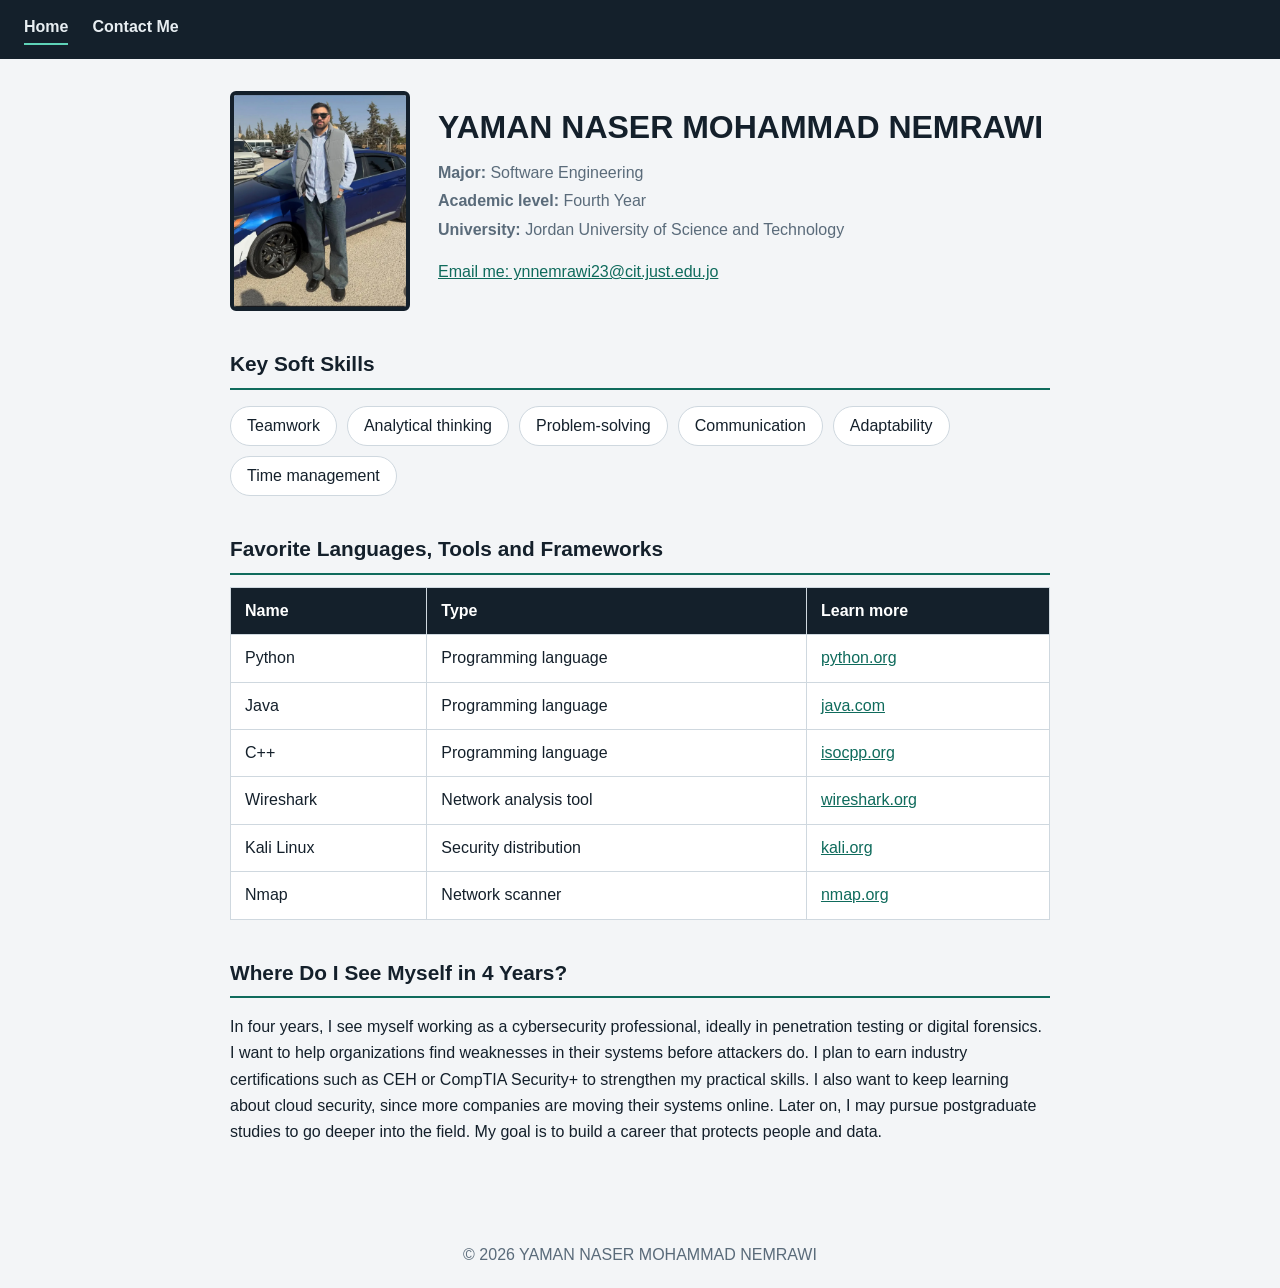
<file: index.html>
<!DOCTYPE html>
<html lang="en">
<head>
<meta charset="UTF-8">
<meta name="viewport" content="width=device-width, initial-scale=1">
<!-- TODO: replace 167185 with your Student ID and YAMAN NASER MOHAMMAD NEMRAWI with your name -->
<title>167185 - YAMAN NASER MOHAMMAD NEMRAWI | Portfolio</title>
<link rel="stylesheet" href="style.css">
</head>
<body>
<nav>
  <a href="index.html" class="active">Home</a>
  <a href="contact.html">Contact Me</a>
</nav>
<main>
  <header class="hero">
    <img src="photo.jpeg" alt="Professional photo of YAMAN NASER MOHAMMAD NEMRAWI">
    <div>
      <h1>YAMAN NASER MOHAMMAD NEMRAWI</h1>
      <p class="meta"><strong>Major:</strong> Software Engineering</p>
      <p class="meta"><strong>Academic level:</strong> Fourth Year</p>
      <p class="meta"><strong>University:</strong> Jordan University of Science and Technology</p>
      <p><a href="mailto:ynnemrawi23@cit.just.edu.jo">Email me: ynnemrawi23@cit.just.edu.jo</a></p>
    </div>
  </header>

  <section>
    <h2>Key Soft Skills</h2>
    <ul class="skills">
      <li>Teamwork</li>
      <li>Analytical thinking</li>
      <li>Problem-solving</li>
      <li>Communication</li>
      <li>Adaptability</li>
      <li>Time management</li>
    </ul>
  </section>

  <section>
    <h2>Favorite Languages, Tools and Frameworks</h2>
    <table>
      <thead>
        <tr><th>Name</th><th>Type</th><th>Learn more</th></tr>
      </thead>
      <tbody>
        <tr><td>Python</td><td>Programming language</td><td><a href="https://www.python.org" target="_blank" rel="noopener">python.org</a></td></tr>
        <tr><td>Java</td><td>Programming language</td><td><a href="https://www.java.com" target="_blank" rel="noopener">java.com</a></td></tr>
        <tr><td>C++</td><td>Programming language</td><td><a href="https://isocpp.org" target="_blank" rel="noopener">isocpp.org</a></td></tr>
        <tr><td>Wireshark</td><td>Network analysis tool</td><td><a href="https://www.wireshark.org" target="_blank" rel="noopener">wireshark.org</a></td></tr>
        <tr><td>Kali Linux</td><td>Security distribution</td><td><a href="https://www.kali.org" target="_blank" rel="noopener">kali.org</a></td></tr>
        <tr><td>Nmap</td><td>Network scanner</td><td><a href="https://nmap.org" target="_blank" rel="noopener">nmap.org</a></td></tr>
      </tbody>
    </table>
  </section>

  <section>
    <h2>Where Do I See Myself in 4 Years?</h2>
    <p>In four years, I see myself working as a cybersecurity professional, ideally in penetration testing or digital forensics. I want to help organizations find weaknesses in their systems before attackers do. I plan to earn industry certifications such as CEH or CompTIA Security+ to strengthen my practical skills. I also want to keep learning about cloud security, since more companies are moving their systems online. Later on, I may pursue postgraduate studies to go deeper into the field. My goal is to build a career that protects people and data.</p>
  </section>
</main>
<footer>&copy; 2026 YAMAN NASER MOHAMMAD NEMRAWI</footer>
</body>
</html>
</file>
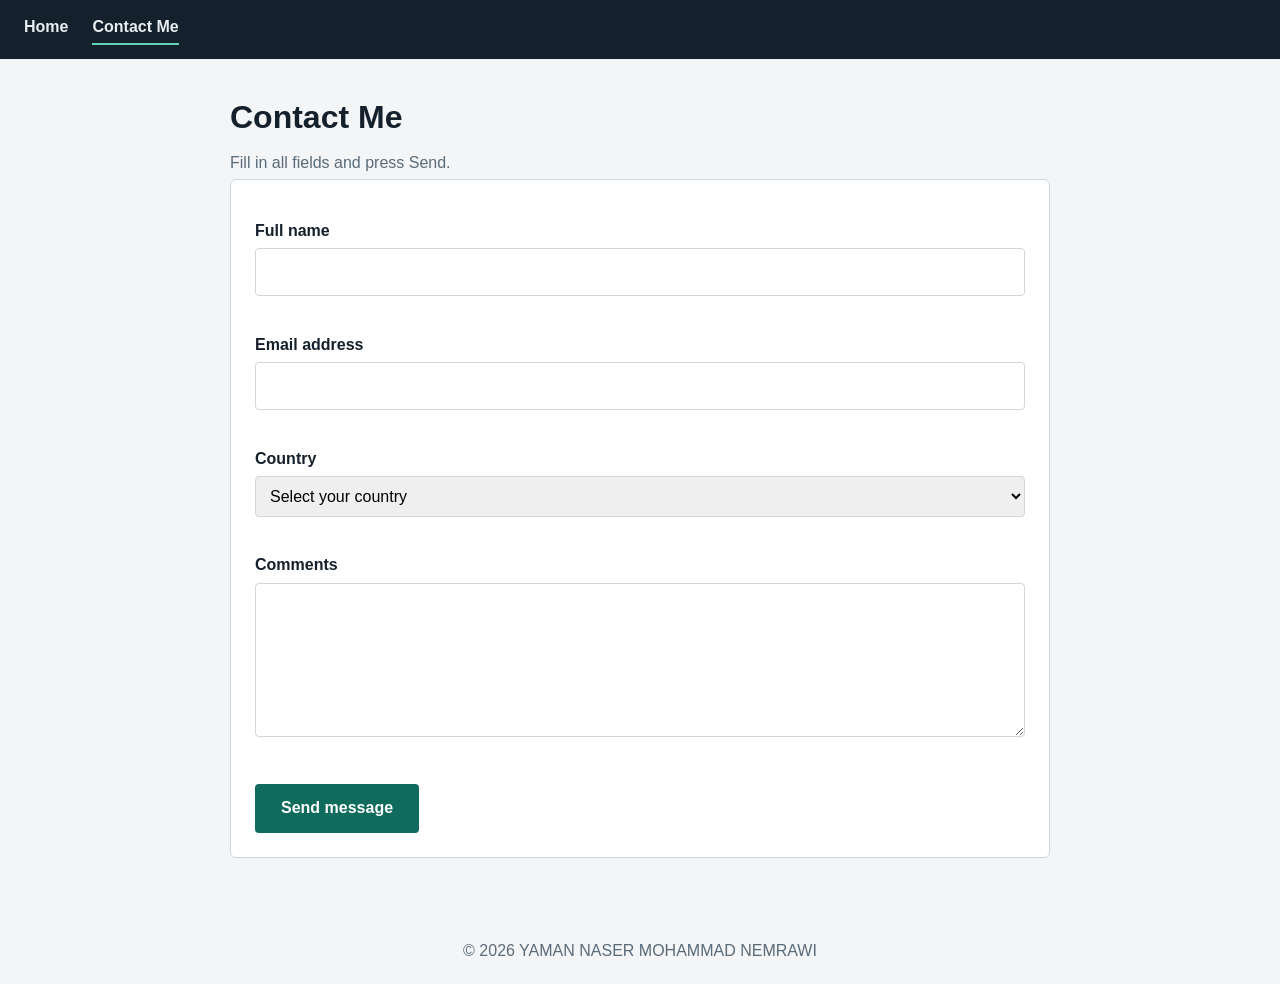
<file: contact.html>
<!DOCTYPE html>
<html lang="en">
<head>
<meta charset="UTF-8">
<meta name="viewport" content="width=device-width, initial-scale=1">
<title>Contact Me | 167185 - YAMAN NASER MOHAMMAD NEMRAWI</title>
<link rel="stylesheet" href="style.css">
</head>
<body>
<nav>
  <a href="index.html">Home</a>
  <a href="contact.html" class="active">Contact Me</a>
</nav>
<main>
  <h1>Contact Me</h1>
  <p class="meta">Fill in all fields and press Send.</p>
  <form id="contactForm" novalidate>
    <label for="fullname">Full name</label>
    <input type="text" id="fullname" name="fullname">
    <div class="error" id="err-fullname"></div>

    <label for="email">Email address</label>
    <input type="email" id="email" name="email">
    <div class="error" id="err-email"></div>

    <label for="country">Country</label>
    <select id="country" name="country">
      <option value="">Select your country</option>
      <option>Jordan</option>
      <option>Saudi Arabia</option>
      <option>United Arab Emirates</option>
      <option>Palestine</option>
      <option>Egypt</option>
      <option>United States</option>
      <option>United Kingdom</option>
      <option>Other</option>
    </select>
    <div class="error" id="err-country"></div>

    <label for="comments">Comments</label>
    <textarea id="comments" name="comments" rows="5"></textarea>
    <div class="error" id="err-comments"></div>

    <button type="submit">Send message</button>
  </form>
</main>
<footer>&copy; 2026 YAMAN NASER MOHAMMAD NEMRAWI</footer>

<script>
document.getElementById("contactForm").addEventListener("submit", function (e) {
  e.preventDefault();
  var fields = [
    { id: "fullname", msg: "Please enter YAMAN NASER MOHAMMAD NEMRAWI." },
    { id: "email", msg: "Please enter your email address." },
    { id: "country", msg: "Please select your country." },
    { id: "comments", msg: "Please write your comments." }
  ];
  var valid = true;
  fields.forEach(function (f) {
    var el = document.getElementById(f.id);
    var err = document.getElementById("err-" + f.id);
    if (el.value.trim() === "") {
      err.textContent = f.msg;
      valid = false;
    } else {
      err.textContent = "";
    }
  });
  var email = document.getElementById("email").value.trim();
  if (email !== "" && email.indexOf("@") === -1) {
    document.getElementById("err-email").textContent = "Please enter a valid email address.";
    valid = false;
  }
  if (valid) {
    alert("Thank you! Your form was submitted successfully.");
    this.reset();
  }
});
</script>
</body>
</html>
</file>
<file: style.css>
:root{--bg:#f3f5f7;--ink:#14202b;--muted:#5a6b7a;--accent:#0f6b5c;--line:#cfd8df;--card:#fff}
*{box-sizing:border-box}
body{margin:0;font-family:"Segoe UI",Tahoma,Arial,sans-serif;background:var(--bg);color:var(--ink);line-height:1.65}
nav{background:var(--ink);padding:14px 24px;display:flex;gap:24px}
nav a{color:#e8eef2;text-decoration:none;font-weight:600;padding-bottom:3px;border-bottom:2px solid transparent}
nav a:hover,nav a.active{border-bottom-color:#5fd3b8}
main{max-width:860px;margin:0 auto;padding:32px 20px 60px}
header.hero{display:flex;gap:28px;align-items:center;flex-wrap:wrap;margin-bottom:32px}
.hero img{width:180px;height:220px;object-fit:cover;border:4px solid var(--ink);border-radius:6px;background:#dde4ea}
h1{font-size:2rem;margin:0 0 6px}
h2{font-size:1.3rem;margin:36px 0 12px;border-bottom:2px solid var(--accent);padding-bottom:6px}
.meta{color:var(--muted);margin:2px 0}
ul.skills{display:flex;flex-wrap:wrap;gap:10px;padding:0;list-style:none}
ul.skills li{background:var(--card);border:1px solid var(--line);border-radius:20px;padding:6px 16px}
table{width:100%;border-collapse:collapse;background:var(--card)}
th,td{border:1px solid var(--line);padding:10px 14px;text-align:left}
th{background:var(--ink);color:#fff}
tr:hover td{background:#eaf5f2}
a{color:var(--accent)}
a:hover{text-decoration:none}
form{background:var(--card);border:1px solid var(--line);padding:24px;border-radius:6px}
label{display:block;font-weight:600;margin:14px 0 4px}
input,select,textarea{width:100%;padding:10px;border:1px solid var(--line);border-radius:4px;font:inherit}
input:focus,select:focus,textarea:focus{outline:2px solid var(--accent)}
button{margin-top:18px;background:var(--accent);color:#fff;border:0;padding:11px 26px;border-radius:4px;font:inherit;font-weight:600;cursor:pointer}
button:hover{background:#0a4f44}
.error{color:#b3261e;font-size:.9rem;margin-top:4px;min-height:1.2em}
footer{text-align:center;color:var(--muted);padding:20px}
@media(max-width:600px){.hero img{width:130px;height:160px}h1{font-size:1.5rem}}
</file>
